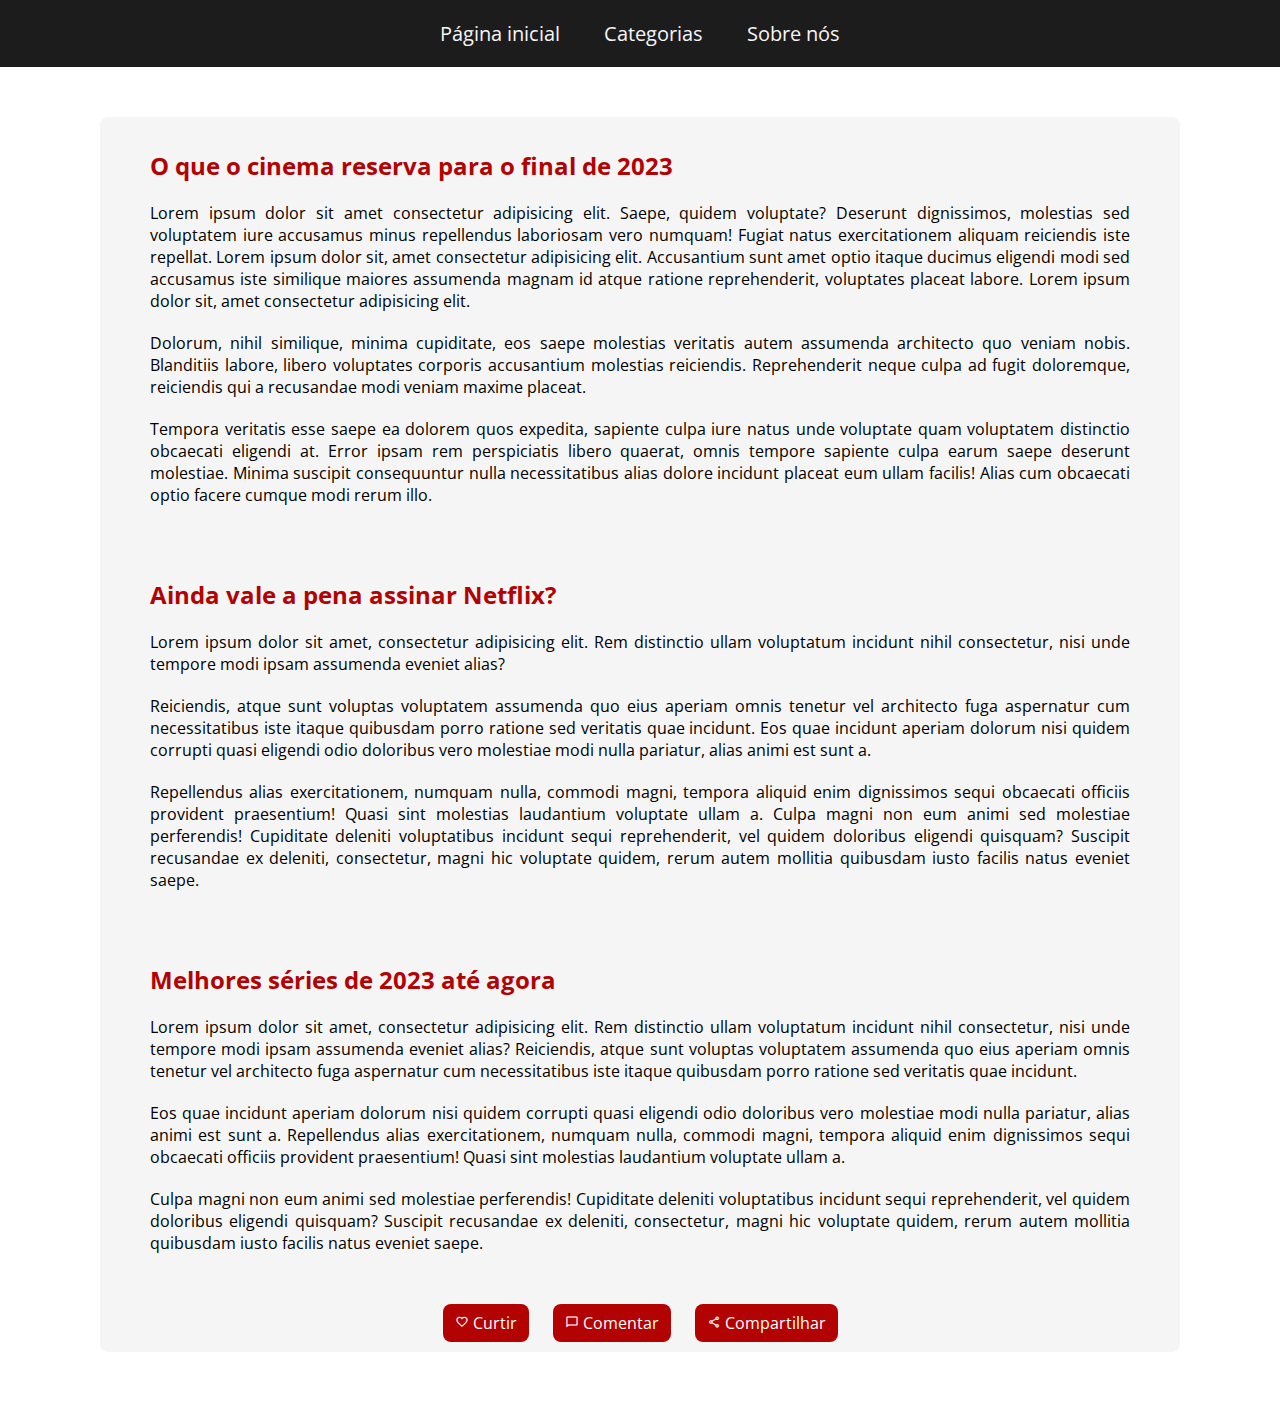
<file: aula-030723/atividade-030723/index.html>
<!-- 
Crie uma página com os seguintes elementos:
Um conjunto de textos em seções como uma postagem (cabeçalhos e paragrafos);
Uma série de botões de ação com ícones;
Uma lista (ul) com links de navegação;

Aplique estilizações de modo que:
Coloque uma imagem de fundo do body que cubra por inteiro;
os textos tenham fonte diferente da padrão e o alinhamento do texto seja centralizado para cabeçalho e justificado para textos;
faça uso de margin, padding e border para separar mais adequadamente os elementos;
estilize os botões de forma moderna (cores, tamanho, etc), os botões não devem ficar lado a lado;
na lista com links de navegação faça os links ficarem lado a lado como um menu de navegação;
aplique em todos os elementos: border-box, margin e padding 0;
pesquise sobre :hover e aplique nos links e botões.
-->

<!DOCTYPE html>
<html lang="en">
    <head>
        <meta charset="UTF-8" />
        <link rel="preconnect" href="https://fonts.googleapis.com" />
        <link rel="preconnect" href="https://fonts.gstatic.com" crossorigin />
        <link href="https://fonts.googleapis.com/css2?family=Open+Sans&display=swap" rel="stylesheet" />
        <link rel="stylesheet" href="style.css" />
        <title>Blog</title>
    </head>
    <body>
        <header>
            <nav class="nav">
                <ul>
                    <li><a href="">Página inicial</a></li>
                    <li><a href="">Categorias</a></li>
                    <li><a href="">Sobre nós</a></li>
                </ul>
            </nav>
        </header>
        <main>
            <section class="blog-section">
                <h2>O que o cinema reserva para o final de 2023</h2>
                <p>
                    Lorem ipsum dolor sit amet consectetur adipisicing elit. Saepe, quidem voluptate? Deserunt dignissimos, molestias sed voluptatem iure accusamus minus repellendus laboriosam vero
                    numquam! Fugiat natus exercitationem aliquam reiciendis iste repellat. Lorem ipsum dolor sit, amet consectetur adipisicing elit. Accusantium sunt amet optio itaque ducimus eligendi
                    modi sed accusamus iste similique maiores assumenda magnam id atque ratione reprehenderit, voluptates placeat labore. Lorem ipsum dolor sit, amet consectetur adipisicing elit.
                </p>
                <p>
                    Dolorum, nihil similique, minima cupiditate, eos saepe molestias veritatis autem assumenda architecto quo veniam nobis. Blanditiis labore, libero voluptates corporis accusantium
                    molestias reiciendis. Reprehenderit neque culpa ad fugit doloremque, reiciendis qui a recusandae modi veniam maxime placeat.
                </p>
                <p>
                    Tempora veritatis esse saepe ea dolorem quos expedita, sapiente culpa iure natus unde voluptate quam voluptatem distinctio obcaecati eligendi at. Error ipsam rem perspiciatis
                    libero quaerat, omnis tempore sapiente culpa earum saepe deserunt molestiae. Minima suscipit consequuntur nulla necessitatibus alias dolore incidunt placeat eum ullam facilis!
                    Alias cum obcaecati optio facere cumque modi rerum illo.
                </p>
            </section>
            <section class="blog-section">
                <h2>Ainda vale a pena assinar Netflix?</h2>
                <p>Lorem ipsum dolor sit amet, consectetur adipisicing elit. Rem distinctio ullam voluptatum incidunt nihil consectetur, nisi unde tempore modi ipsam assumenda eveniet alias?</p>
                <p>
                    Reiciendis, atque sunt voluptas voluptatem assumenda quo eius aperiam omnis tenetur vel architecto fuga aspernatur cum necessitatibus iste itaque quibusdam porro ratione sed
                    veritatis quae incidunt. Eos quae incidunt aperiam dolorum nisi quidem corrupti quasi eligendi odio doloribus vero molestiae modi nulla pariatur, alias animi est sunt a.
                </p>
                <p>
                    Repellendus alias exercitationem, numquam nulla, commodi magni, tempora aliquid enim dignissimos sequi obcaecati officiis provident praesentium! Quasi sint molestias laudantium
                    voluptate ullam a. Culpa magni non eum animi sed molestiae perferendis! Cupiditate deleniti voluptatibus incidunt sequi reprehenderit, vel quidem doloribus eligendi quisquam?
                    Suscipit recusandae ex deleniti, consectetur, magni hic voluptate quidem, rerum autem mollitia quibusdam iusto facilis natus eveniet saepe.
                </p>
            </section>
            <section class="blog-section">
                <h2>Melhores séries de 2023 até agora</h2>
                <p>
                    Lorem ipsum dolor sit amet, consectetur adipisicing elit. Rem distinctio ullam voluptatum incidunt nihil consectetur, nisi unde tempore modi ipsam assumenda eveniet alias?
                    Reiciendis, atque sunt voluptas voluptatem assumenda quo eius aperiam omnis tenetur vel architecto fuga aspernatur cum necessitatibus iste itaque quibusdam porro ratione sed
                    veritatis quae incidunt.
                </p>
                <p>
                    Eos quae incidunt aperiam dolorum nisi quidem corrupti quasi eligendi odio doloribus vero molestiae modi nulla pariatur, alias animi est sunt a. Repellendus alias exercitationem,
                    numquam nulla, commodi magni, tempora aliquid enim dignissimos sequi obcaecati officiis provident praesentium! Quasi sint molestias laudantium voluptate ullam a.
                </p>
                <p>
                    Culpa magni non eum animi sed molestiae perferendis! Cupiditate deleniti voluptatibus incidunt sequi reprehenderit, vel quidem doloribus eligendi quisquam? Suscipit recusandae ex
                    deleniti, consectetur, magni hic voluptate quidem, rerum autem mollitia quibusdam iusto facilis natus eveniet saepe.
                </p>
            </section>
            <div class="btn-group">
                <button class="btn"><span class="material-symbols-outlined"> favorite </span> Curtir</button>
                <button class="btn"><span class="material-symbols-outlined"> chat_bubble </span> Comentar</button>
                <button class="btn"><span class="material-symbols-outlined"> share </span> Compartilhar</button>
            </div>
        </main>
    </body>
</html>
</file>
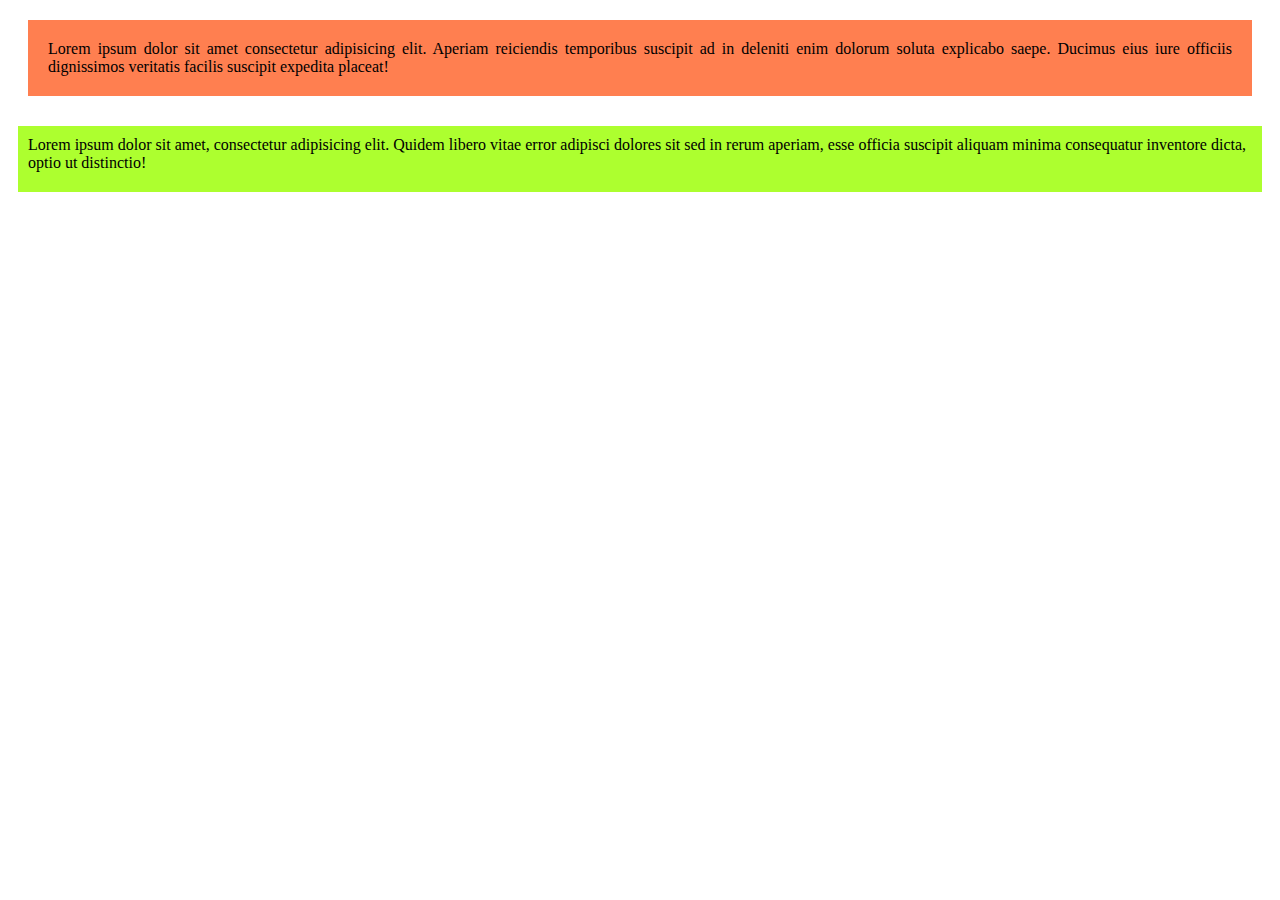
<file: aula-030723/box-model/index.html>
<!DOCTYPE html>
<html lang="en">
<head>
    <meta charset="UTF-8">
    <meta name="viewport" content="width=device-width, initial-scale=1.0">
    <title>Box Model</title>
    <link rel="stylesheet" href="./style.css">
</head>
<body>
    <div class="box1">
        Lorem ipsum dolor sit amet consectetur adipisicing elit. Aperiam reiciendis temporibus suscipit ad in deleniti enim dolorum soluta explicabo saepe. Ducimus eius iure officiis dignissimos veritatis facilis suscipit expedita placeat!
    </div>
    <div class="box2">
        Lorem ipsum dolor sit amet, consectetur adipisicing elit. Quidem libero vitae error adipisci dolores sit sed in rerum aperiam, esse officia suscipit aliquam minima consequatur inventore dicta, optio ut distinctio!
    </div>
</body>
</html>
</file>
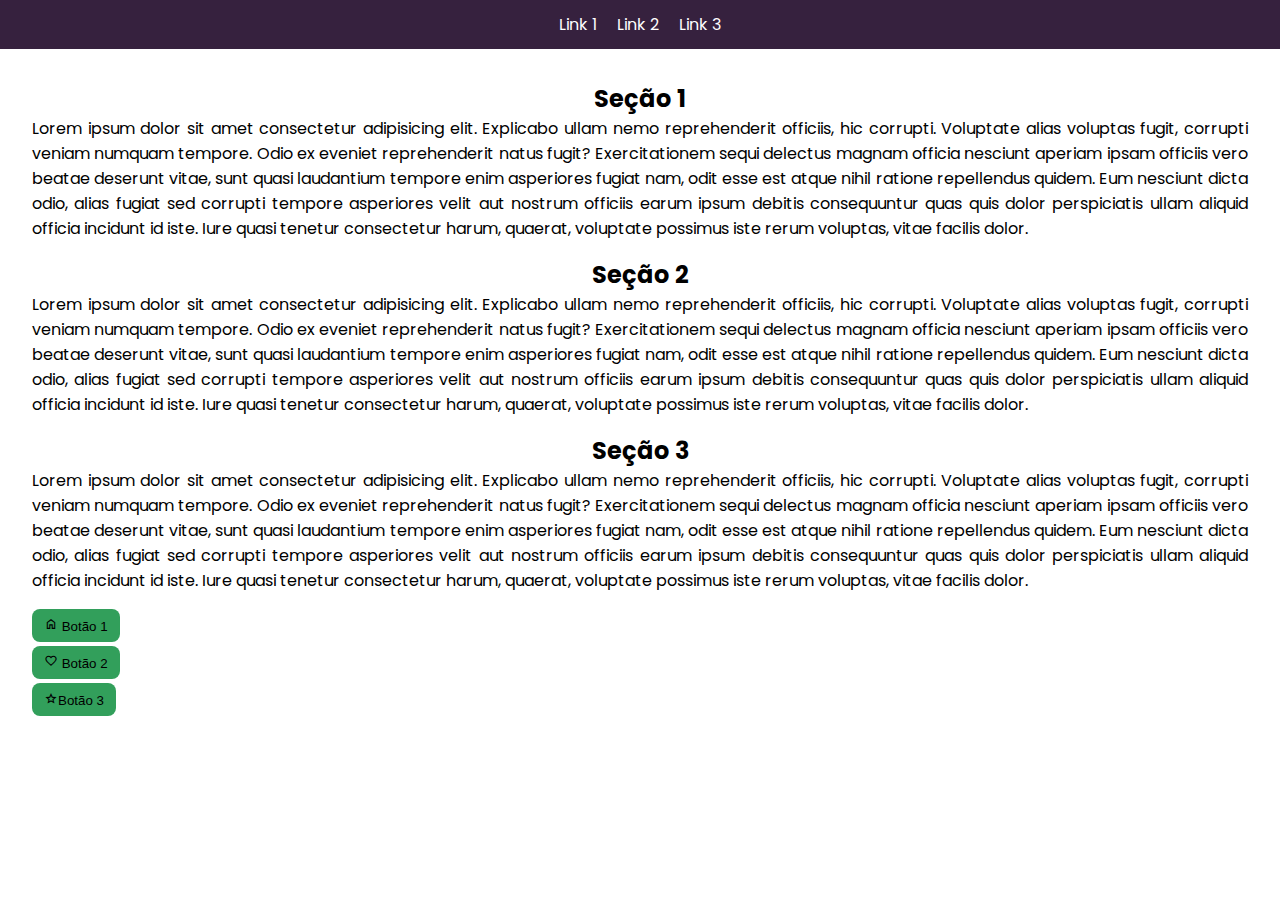
<file: aula-040723/correcao-atividade/index.html>
<!DOCTYPE html>
<html lang="pt-br">
    <head>
        <meta charset="UTF-8" />
        <meta name="viewport" content="width=device-width, initial-scale=1.0" />
        <title>Blog</title>
        <link rel="stylesheet" href="https://fonts.googleapis.com/css2?family=Material+Symbols+Outlined:opsz,wght,FILL,GRAD@48,400,0,0" />
        <link rel="stylesheet" href="./css/style.css" />
    </head>
    <body>
        <header>
            <nav class="navegacao">
                <ul>
                    <li><a href="#">Link 1</a></li>
                    <li><a href="#">Link 2</a></li>
                    <li><a href="#">Link 3</a></li>
                </ul>
            </nav>
        </header>
        <main>
            <section class="blog-secao">
                <h2>Seção 1</h2>
                <p>
                    Lorem ipsum dolor sit amet consectetur adipisicing elit. Explicabo ullam nemo reprehenderit officiis, hic corrupti. Voluptate alias voluptas fugit, corrupti veniam numquam tempore.
                    Odio ex eveniet reprehenderit natus fugit? Exercitationem sequi delectus magnam officia nesciunt aperiam ipsam officiis vero beatae deserunt vitae, sunt quasi laudantium tempore
                    enim asperiores fugiat nam, odit esse est atque nihil ratione repellendus quidem. Eum nesciunt dicta odio, alias fugiat sed corrupti tempore asperiores velit aut nostrum officiis
                    earum ipsum debitis consequuntur quas quis dolor perspiciatis ullam aliquid officia incidunt id iste. Iure quasi tenetur consectetur harum, quaerat, voluptate possimus iste rerum
                    voluptas, vitae facilis dolor.
                </p>
            </section>
            <section class="blog-secao">
                <h2>Seção 2</h2>
                <p>
                    Lorem ipsum dolor sit amet consectetur adipisicing elit. Explicabo ullam nemo reprehenderit officiis, hic corrupti. Voluptate alias voluptas fugit, corrupti veniam numquam tempore.
                    Odio ex eveniet reprehenderit natus fugit? Exercitationem sequi delectus magnam officia nesciunt aperiam ipsam officiis vero beatae deserunt vitae, sunt quasi laudantium tempore
                    enim asperiores fugiat nam, odit esse est atque nihil ratione repellendus quidem. Eum nesciunt dicta odio, alias fugiat sed corrupti tempore asperiores velit aut nostrum officiis
                    earum ipsum debitis consequuntur quas quis dolor perspiciatis ullam aliquid officia incidunt id iste. Iure quasi tenetur consectetur harum, quaerat, voluptate possimus iste rerum
                    voluptas, vitae facilis dolor.
                </p>
            </section>
            <section class="blog-secao">
                <h2>Seção 3</h2>
                <p>
                    Lorem ipsum dolor sit amet consectetur adipisicing elit. Explicabo ullam nemo reprehenderit officiis, hic corrupti. Voluptate alias voluptas fugit, corrupti veniam numquam tempore.
                    Odio ex eveniet reprehenderit natus fugit? Exercitationem sequi delectus magnam officia nesciunt aperiam ipsam officiis vero beatae deserunt vitae, sunt quasi laudantium tempore
                    enim asperiores fugiat nam, odit esse est atque nihil ratione repellendus quidem. Eum nesciunt dicta odio, alias fugiat sed corrupti tempore asperiores velit aut nostrum officiis
                    earum ipsum debitis consequuntur quas quis dolor perspiciatis ullam aliquid officia incidunt id iste. Iure quasi tenetur consectetur harum, quaerat, voluptate possimus iste rerum
                    voluptas, vitae facilis dolor.
                </p>
            </section>
            <div>
                <button class="btn"><span class="material-symbols-outlined"> home </span> Botão 1</button>
                <button class="btn"><span class="material-symbols-outlined"> favorite </span> Botão 2</button>
                <button class="btn"><span class="material-symbols-outlined"> star </span>Botão 3</button>
            </div>
        </main>
    </body>
</html>
</file>
<file: aula-030723/atividade-030723/style.css>
@import url("https://fonts.googleapis.com/css2?family=Material+Symbols+Outlined:opsz,wght,FILL,GRAD@20..48,100..700,0..1,-50..200");

* {
    box-sizing: border-box;
    margin: 0;
    padding: 0;
}

html {
    font-family: "Open Sans", sans-serif;
}

body {
    background-image: url(https://img.freepik.com/vetores-gratis/padrao-sem-emenda-com-elementos-do-cinema_225004-1154.jpg?w=740&t=st=1688521491~exp=1688522091~hmac=56d4bd666550d820d4f26a18d9b446a52dfa9bc7d2d0da1d2dfa478d369b73df);
    background-repeat:repeat;
    background-position: center;
    background-attachment: scroll;
    background-size: 400px;
}

main {
    background-color: whitesmoke;
    border-radius: 8px;
    margin: 50px 100px;
}

header {
    background-color: #1C1C1C;
}

.nav ul {
    text-align: center;
    padding: 20px;
}

.nav li {
    display: inline-block;
}

.nav a {
    color: whitesmoke;
    text-decoration: none;
    padding: 0 20px;
    font-size: 20px;
}

.nav a:hover {
    color: #b30202;
}

.blog-section {
    padding: 12px 50px;
    padding-bottom: 40px;
}

.blog-section h2 {
    margin: 20px 0;
    color: #b30202;
}

.blog-section p {
    text-align: justify;
    margin-top: 20px;
}

.btn-group {
    text-align: center;
}

.btn {
    background-color: #b30202;
    color: white;
    border: none;
    padding: 8px 12px;
    cursor: pointer;
    margin: 10px;
    border-radius: 8px;
    font-family: inherit;
    font-size: 16px;
}

.btn:hover {
    color:black;
}

.material-symbols-outlined {
    font-size: 14px;
}
</file>
<file: aula-030723/box-model/style.css>
.box1 {
    background-color: coral;
    padding: 20px;
    text-align: justify;
    margin: 20px;
}

.box2 {
    background-color: greenyellow;
    padding: 10px 15px 20px 10px;
    margin: 30px 10px 10px 10px;
}
</file>
<file: aula-040723/correcao-atividade/css/style.css>
@import url("https://fonts.googleapis.com/css2?family=Poppins:ital,wght@0,100;0,200;0,300;0,400;0,500;0,600;0,700;0,800;0,900;1,100;1,200;1,300;1,400;1,500;1,600;1,700;1,800;1,900&display=swap");

* {
    /* todos os elementos recebem estas propriedades */
    box-sizing: border-box;
    margin: 0;
    padding: 0;
}

html {
    font-family: "Poppins", sans-serif;
}

body {
    background-image: url("https://images.unsplash.com/photo-1604147706283-d7119b5b822c?ixlib=rb-4.0.3&ixid=M3wxMjA3fDB8MHxwaG90by1wYWdlfHx8fGVufDB8fHx8fA%3D%3D&auto=format&fit=crop&w=687&q=80");
}

main {
    padding: 16px 32px;
}

.blog-secao {
    margin: 16px 0;
}

.blog-secao h2 {
    text-align: center;
}

.blog-secao p {
    text-align: justify;
}

.btn {
    background-color: #329f5b;
    border: 0;
    padding: 8px 12px;
    margin: 4px 0;
    border-radius: 8px;
    cursor: pointer;
    display: block;
}

/* :hover = quando o mouse está sobre o elemento */

.btn:hover {
    /* aplica estas estilizações quando o mouse está em cima */
    background-color: #36213e;
    color: white;
}

.material-symbols-outlined {
    font-size: 14px;
}

.navegacao ul {
    background-color: #36213e;
    text-align: center;
}

.navegacao li {
    display: inline-block;
}

.navegacao a {
    color: white;
    /* line-through (tachado), underline (sublinhado) */
    text-decoration: none;
    display: inline-block;
    /* para o padding funcionar */
    padding: 12px 8px;
}

.navegacao a:hover {
    color: #329f5b;
}
</file>
